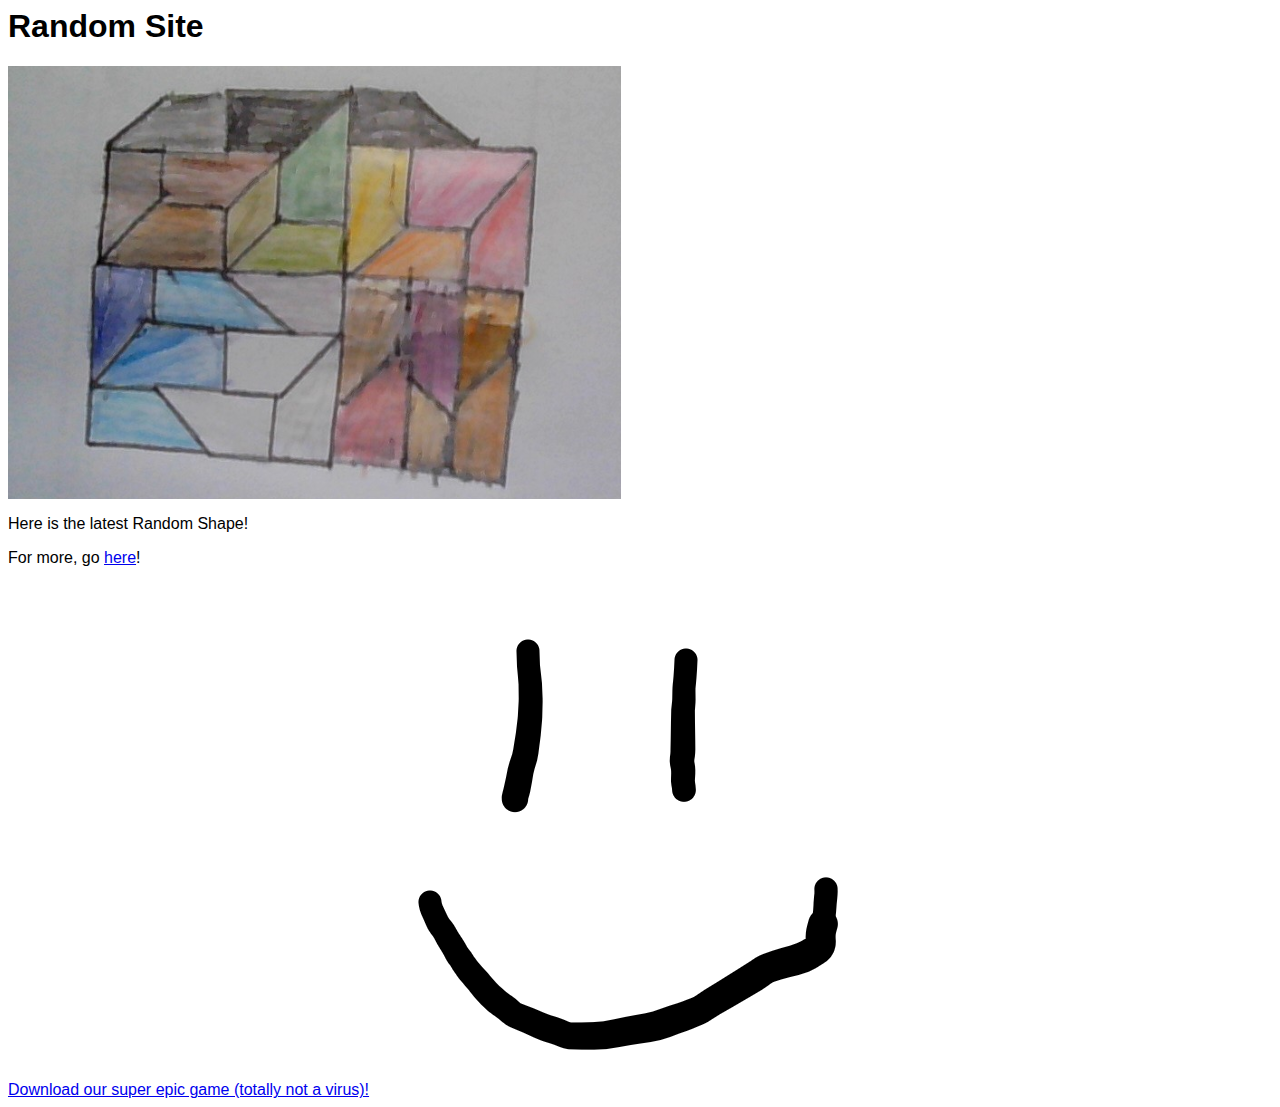
<file: index.html>
<head>
<title>Random stuff here!</title>
<link rel="stylesheet" href="/font.css">
</head>
<body>
<h1>Random Site</h1>
<img src="images/RandomShape-26-08-2022.png" alt="Random Shape as of 26/08/2022.">
<p>Here is the latest Random Shape!</p>
<p> </p><p>For more, go <a href="/navigation.html">here</a>!</p>
<a href="/images/gaming_at_its_core.zip" download>Download our super epic game (totally not a virus)!</a>
<img src="images/Favicon.png" alt="Favicon">
</file>
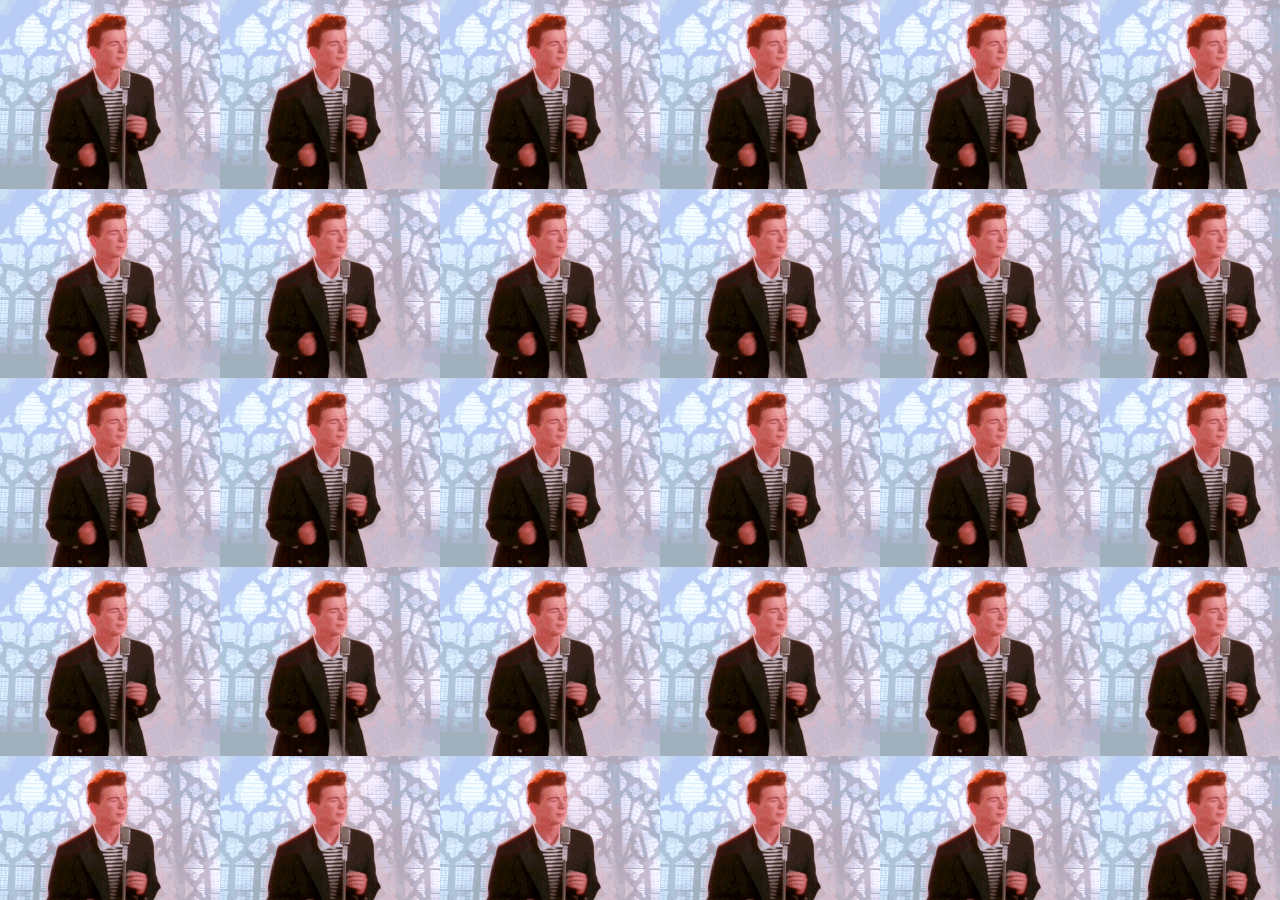
<file: importantinfo.html>
<head>
    <title>Get Rickrolled!</title>
    <link rel="stylesheet" href="/font.css">
    <link rel="stylesheet" href="/images/rickroll.css">
</head>

<body>
    <iframe width="560" height="315" src="https://www.youtube.com/embed/dQw4w9WgXcQ" title="YouTube video player" frameborder="0" allow="accelerometer; autoplay; clipboard-write; encrypted-media; gyroscope; picture-in-picture" allowfullscreen></iframe>
</body>
</file>
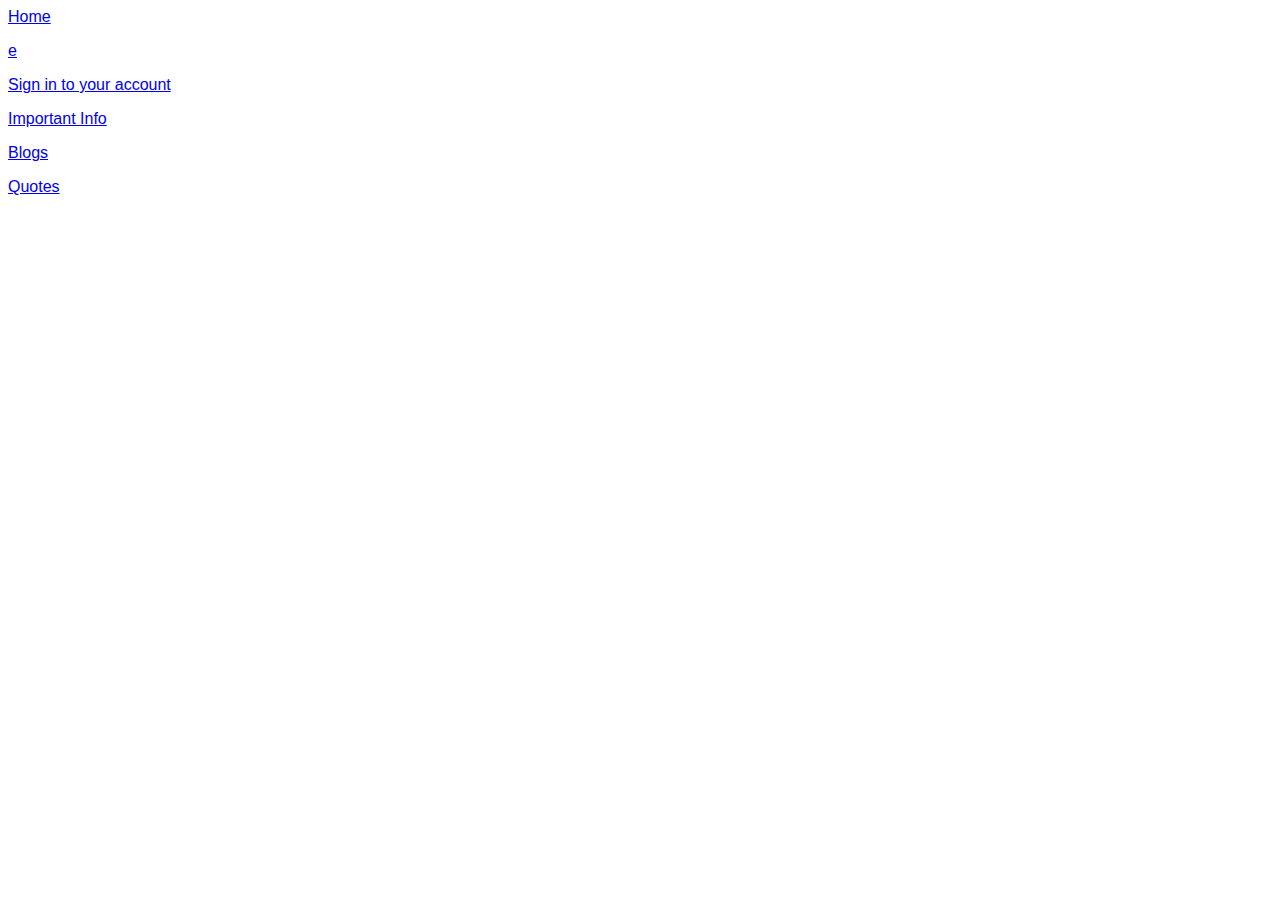
<file: navigation.html>
<head>
<title>Navigate randomfunsite.github.io</title>
<link rel="stylesheet" href="/font.css">
</head>
<body>
<a href="/index.html">Home</a>
<p></p>
<a href="/e.html">e</a>
<p></p>
<a href="/account/signin.html">Sign in to your account</a>
<p></p>
<a href="/importantinfo.html">Important Info</a>
<p></p>
<a href="/blogs/navigation.html">Blogs</a>
<p></p>
<!-- <a href="/rainbow.html">RAINBOW!</a> !-->
<!-- <p></p> !-->
<a href="/quotes.html">Quotes</a>
<p></p>
</body>
</file>
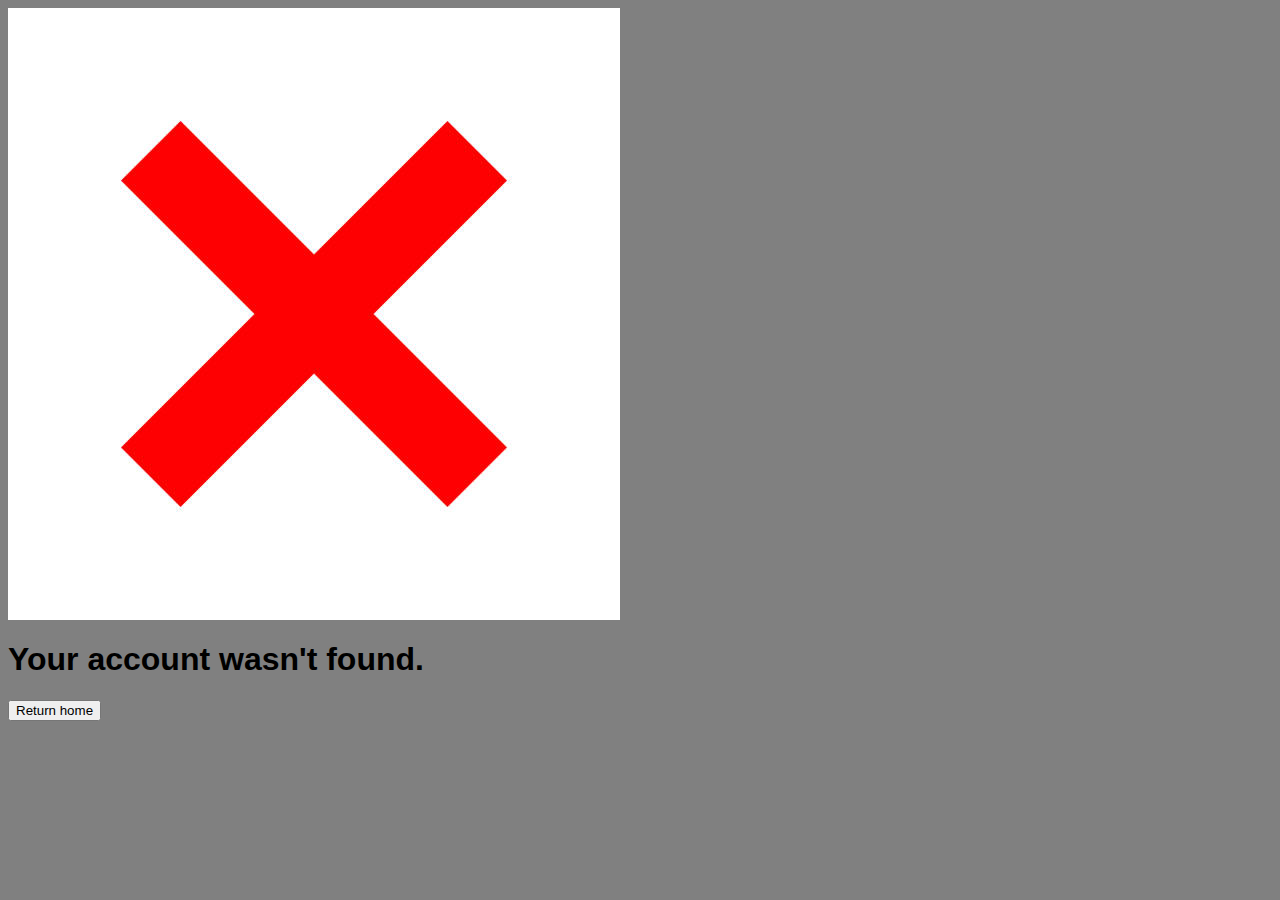
<file: account/accountnotfound.html>
<head><title>Account not found</title><link rel="stylesheet" href="/account/greybackround.css"><link rel="stylesheet" href="/font.css"></head>
<body>
<img src="/images/cross.jpg", aria-placeholder="Red Cross">
<p></p>
<h1>Your account wasn't found.</h1>
<p></p>
<form action="/index.html">
    <button type="submit">Return home</button>
</form>
</body>
</file>
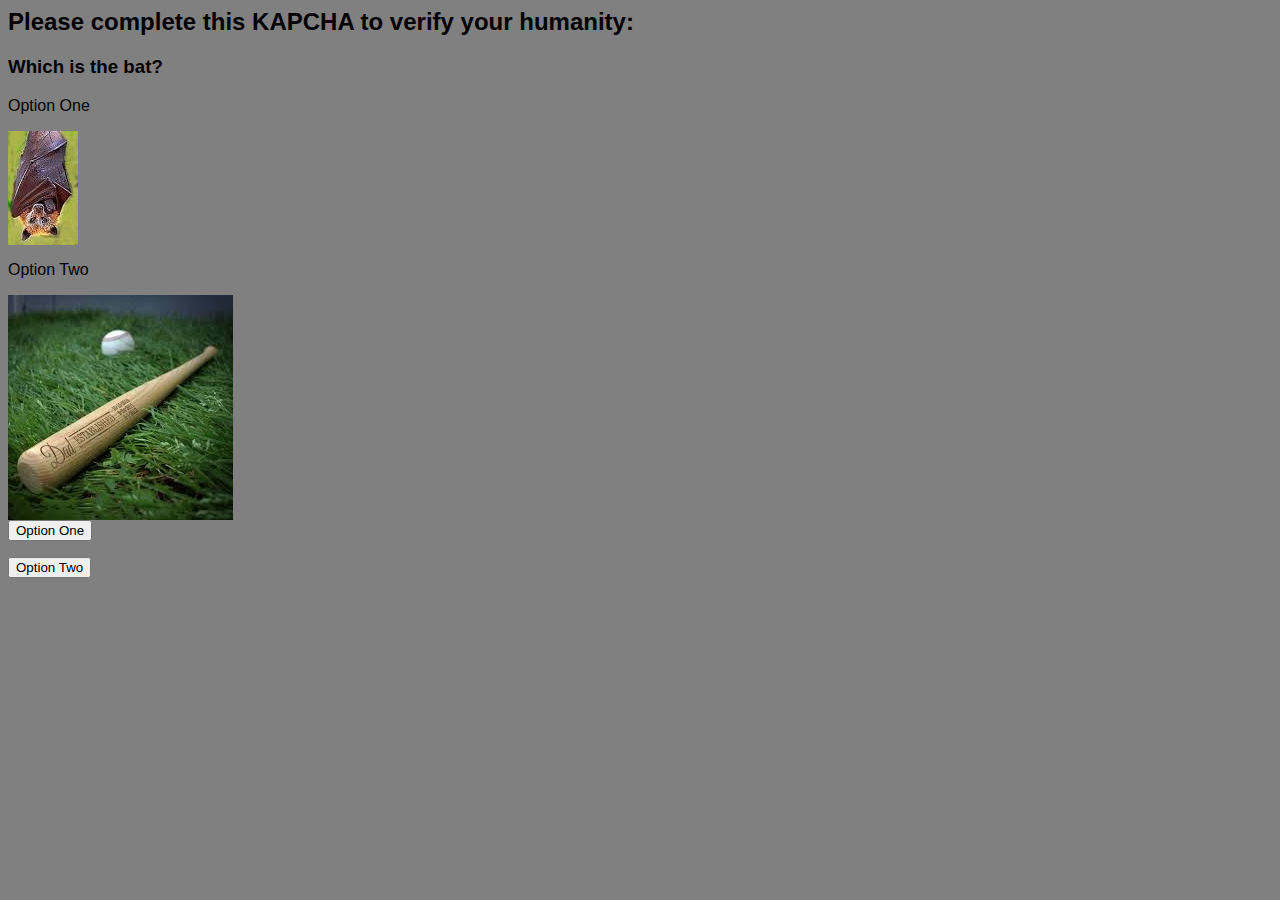
<file: account/kapcha.html>
<head><title>kapcha</title><link rel="stylesheet" href="/account/greybackround.css"><link rel="stylesheet" href="/font.css"></head>
<body>
    <h2>Please complete this KAPCHA to verify your humanity:</h2>
    <h3>Which is the bat?</h3>
    <p>Option One</p>
    <img src="/images/bat_animal.jpg" aria-placeholder="">
    <p>Option Two</p>
    <img src="/images/bat_baseball.jpg" aria-placeholder="">
    <form action="/account/wrong_kapcha.html">
        <button type="submit">Option One</button>
    </form>
    <form action="/account/wrong_kapcha.html">
        <button type="submit">Option Two</button>
    </form>
</body>
</file>
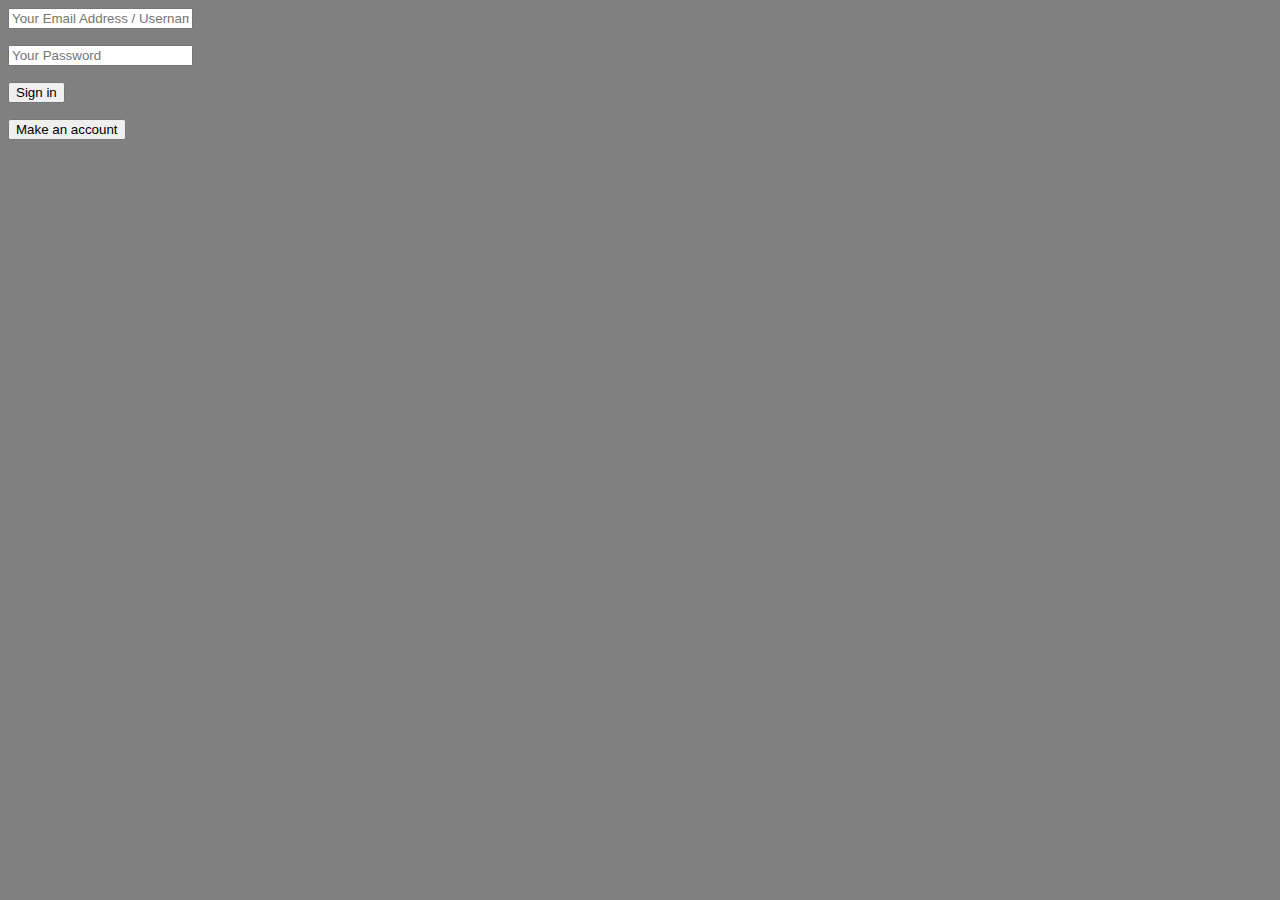
<file: account/signin.html>
<head>
    <title>Sign in</title>
    <link rel="stylesheet" href="/account/greybackround.css">
    <link rel="stylesheet" href="/font.css">
</head>
<body>
<!-- Add this later. Add a username/email feild, a sign in button that redirects you to a wrong login screen, add a make acocunt button. in that have you choose username email password and then rideriect to which is the bat with bat and bat whre you are always worng !-->
<form>
    <input type="text" placeholder="Your Email Address / Username">
    <p></p>
    <input type="text" placeholder="Your Password">
    <p></p>
</form>
<form action="/account/accountnotfound.html">
    <button type="submit">Sign in</button>
</form>
<form action="/account/signup.html">
    <button type="submit">Make an account</button>
</form>
</body>
</file>
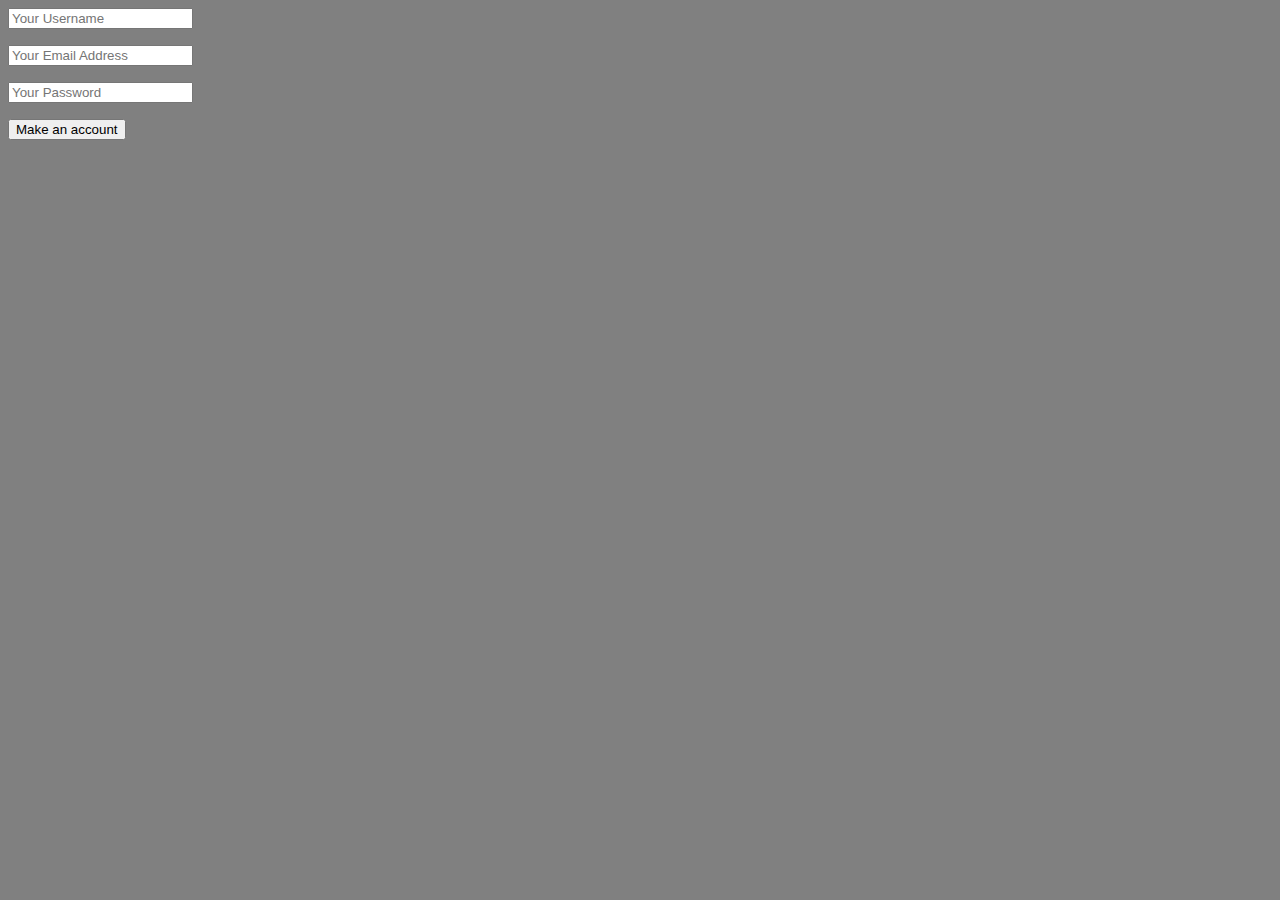
<file: account/signup.html>
<head><title>Make an account</title><link rel="stylesheet" href="/account/greybackround.css"><link rel="stylesheet" href="/font.css"></head>
<body>
<form>
    <input type="text" placeholder="Your Username">
    <p></p>
    <input type="text" placeholder="Your Email Address">
    <p></p>
    <input type="text" placeholder="Your Password">
    <p></p>
</form>
<form action="/account/kapcha.html">
    <button type="submit">Make an account</button>
</form>
</body>
</file>
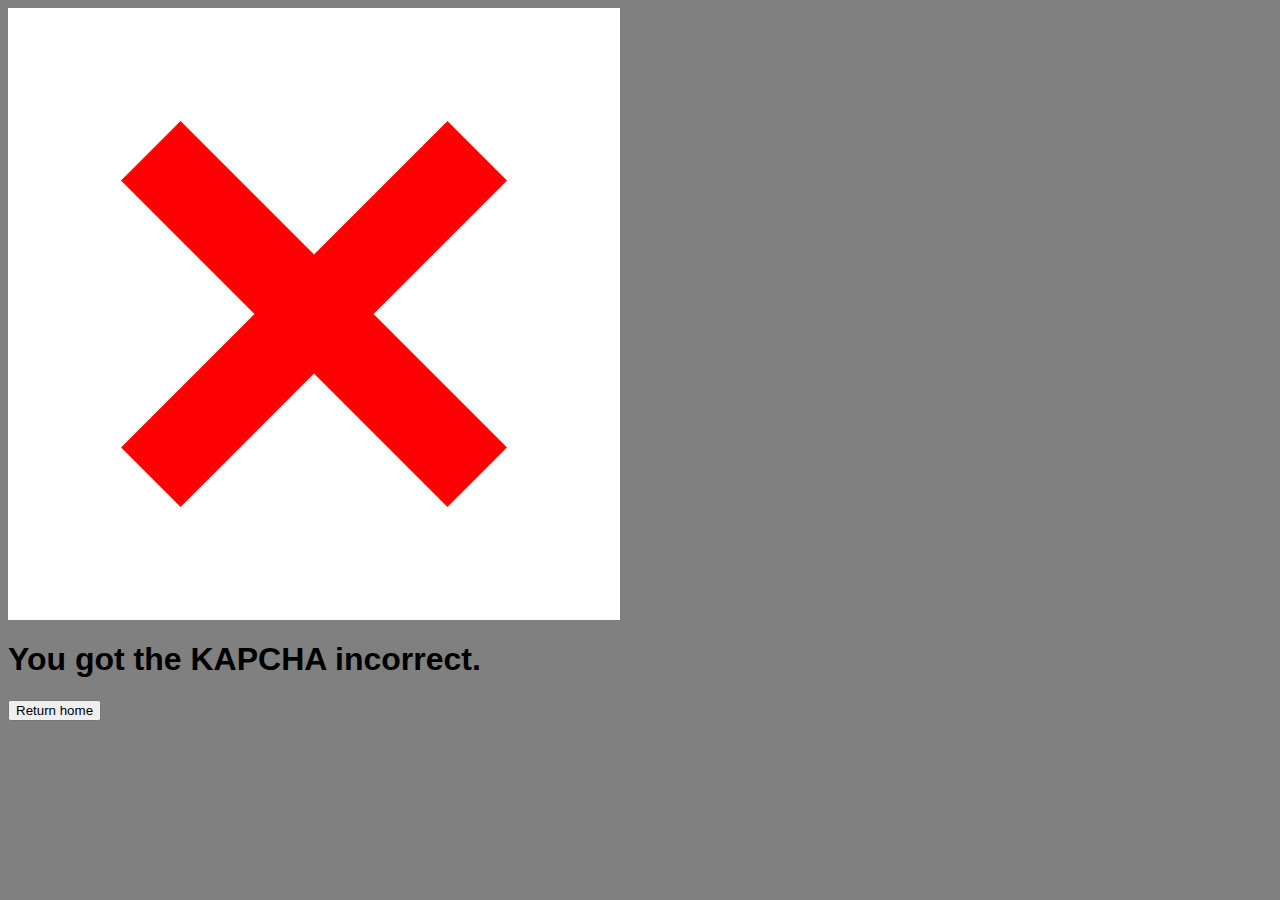
<file: account/wrong_kapcha.html>
<head><title>Incorrect</title><link rel="stylesheet" href="/account/greybackround.css"><link rel="stylesheet" href="/font.css"></head>
<body>
<img src="/images/cross.jpg", aria-placeholder="Red Cross">
<p></p>
<h1>You got the KAPCHA incorrect.</h1>
<p></p>
<form action="/index.html">
    <button type="submit">Return home</button>
</form>
</body>
</file>
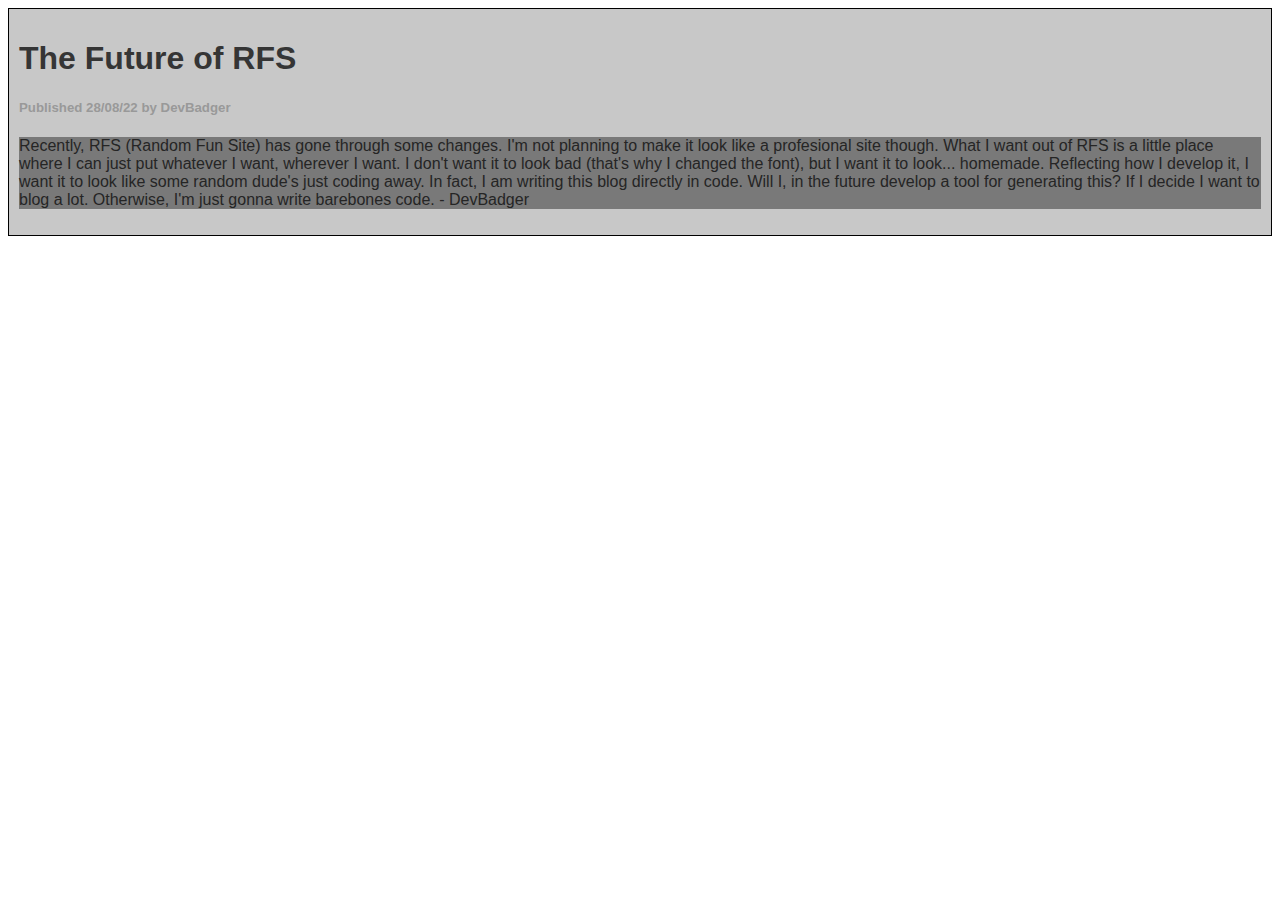
<file: blogs/28-08-22-Future.html>
<html><head>
    <title>28-08-22 The Future of RFS</title>
    <link rel="stylesheet" href="/font.css">
    <link rel="stylesheet" href="/blogs/blog_text.css">
</head>
<body>
    <div style="background-color: rgb(200,200,200) ; padding: 10px; border: 1px solid rgb(0,0,0);">
        <h1>The Future of RFS</h1>
        <h5>Published 28/08/22 by DevBadger</h5>
        <div style="background-color: rgb(121, 121, 121);">
        <p>Recently, RFS (Random Fun Site) has gone through some changes. I'm not planning to make it look like a profesional site though. What I want out of RFS is a little place where I can just put whatever I want, wherever I want. I don't want it to look bad (that's why I changed the font), but I want it to look... homemade. Reflecting how I develop it, I want it to look like some random dude's just coding away. In fact, I am writing this blog directly in code. Will I, in the future develop a tool for generating this? If I decide I want to blog a lot. Otherwise, I'm just gonna write barebones code. - DevBadger</p>
    
    </div>
    
    </div>
    <link rel="stylesheet" href="/blogs/blog_text.css">
</body></html>
</file>
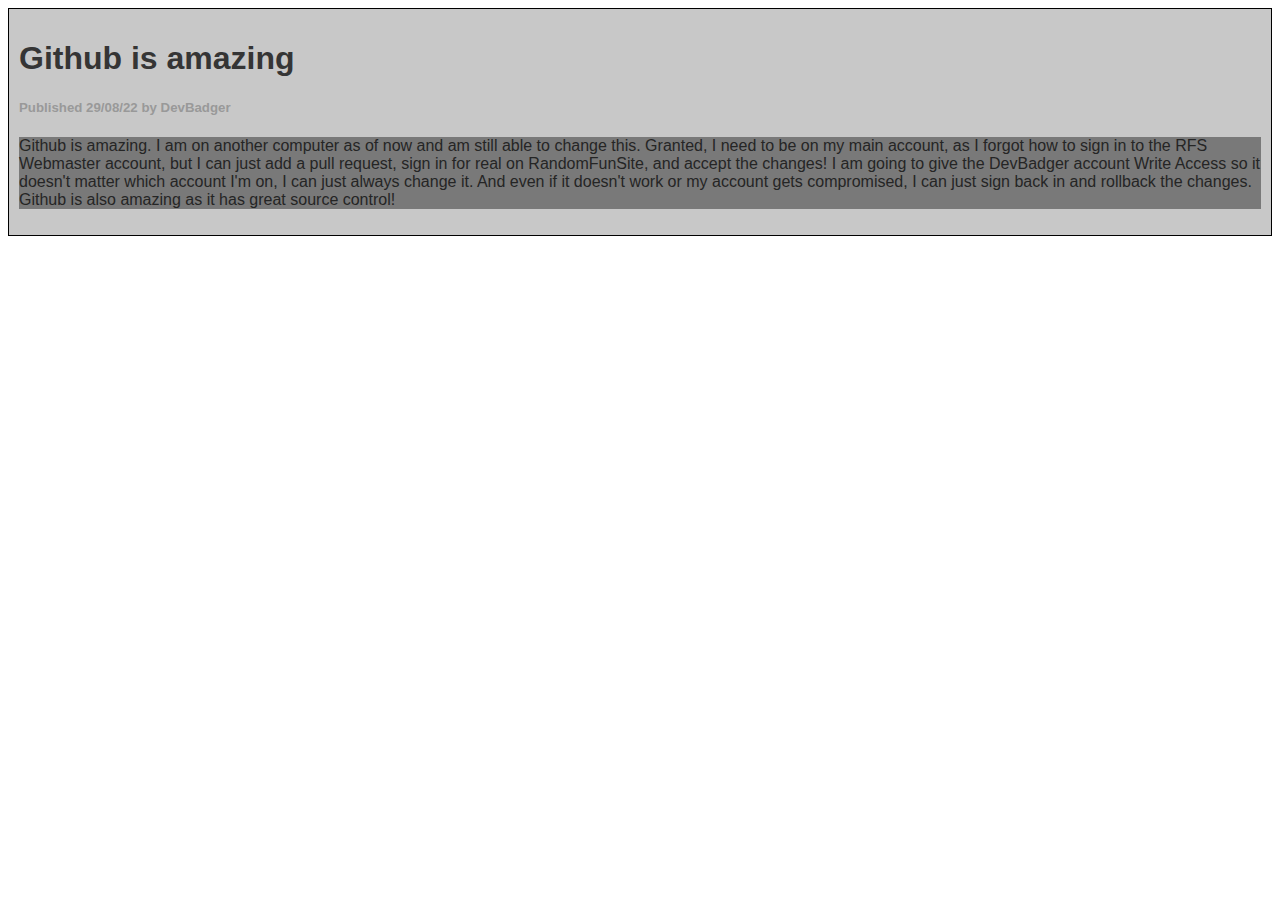
<file: blogs/29-08-22-SeperateComputer.html>
<html><head>
    <title>29-08-22 Github is amazing</title>
    <link rel="stylesheet" href="/font.css">
    <link rel="stylesheet" href="/blogs/blog_text.css">
</head>
<body>
    <div style="background-color: rgb(200,200,200) ; padding: 10px; border: 1px solid rgb(0,0,0);">
        <h1>Github is amazing</h1>
        <h5>Published 29/08/22 by DevBadger</h5>
        <div style="background-color: rgb(121, 121, 121);">
        <p>Github is amazing. I am on another computer as of now and am still able to change this. Granted, I need to be on my main account, as I forgot how to sign in to the RFS Webmaster account, but I can just add a pull request, sign in for real on RandomFunSite, and accept the changes! I am going to give the DevBadger account Write Access so it doesn't matter which account I'm on, I can just always change it. And even if it doesn't work or my account gets compromised, I can just sign back in and rollback the changes. Github is also amazing as it has great source control!</p>
    
    </div>
    
    </div>
    <link rel="stylesheet" href="/blogs/blog_text.css">
</body></html>
</file>
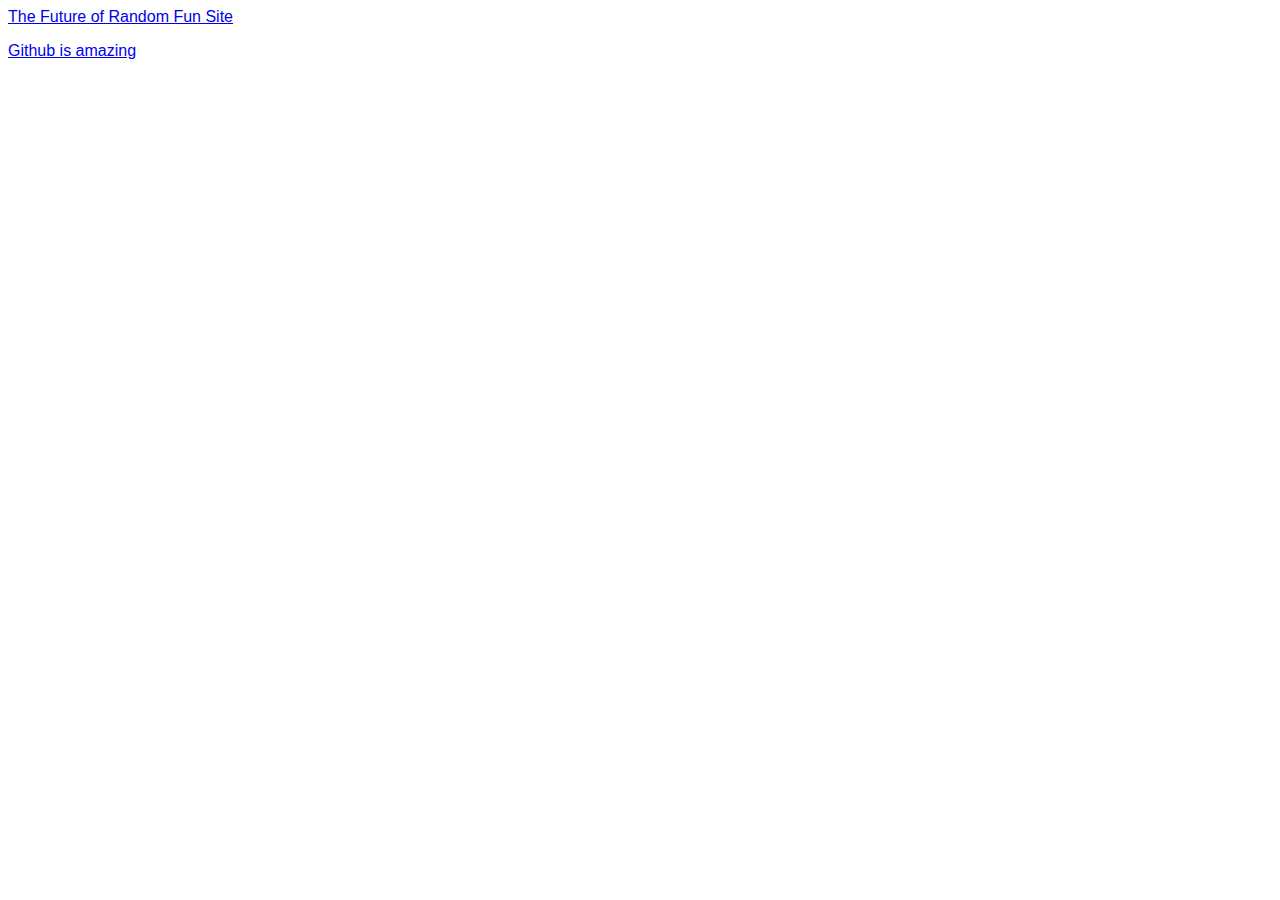
<file: blogs/navigation.html>
<head>
    <title>Navigate Blogs</title>
    <link rel="stylesheet" href="/font.css">
</head>
<body>
    <a href="/blogs/28-08-22-Future.html">The Future of Random Fun Site</a>
    <p></p>
    <a href="/blogs/29-08-22-SeperateComputer.html">Github is amazing</a>
    <p></p>
</body>
</file>
<file: font.css>
* {
    font-family: Arial, Helvetica, sans-serif;
}
</file>
<file: images/rickroll.css>
body {
    background-image: url("/images/rick astley.gif");
   }
</file>
<file: account/greybackround.css>
body {
    background-color: #808080;
    }
</file>
<file: blogs/blog_text.css>
body {
    background-color: rgb(255,255, 255); /* I had forgot to change htihs [:<] */
    color: rgb(37, 37, 37);
  }
  
  h1 {
    background-color: rgb(200, 200, 200);
    color: rgb(53, 53, 53);
  }
  
  h5 {
    background-color: rgb(200, 200, 200);
    color: rgb(153, 153, 153);
  }

  p {
    background-color: rgb(121, 121, 121);
  }
</file>
